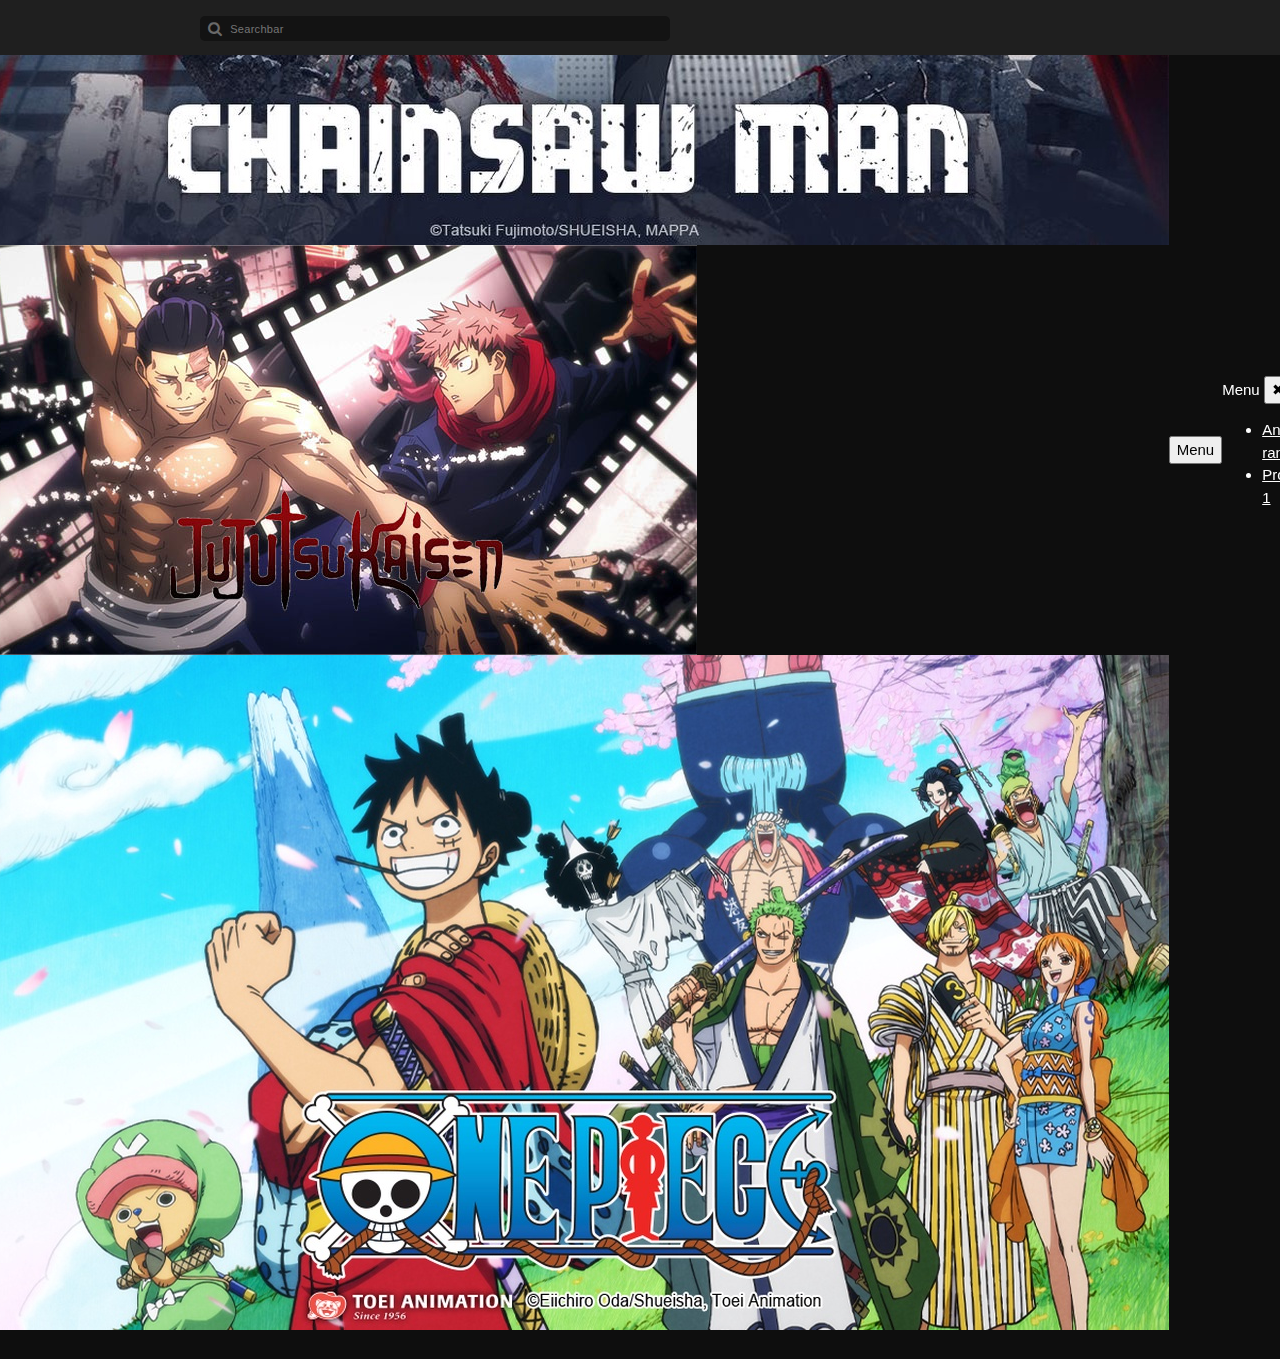
<file: index.html>
<!DOCTYPE html>
<html lang="en">
<head>
  <meta charset="UTF-8">
  <meta name="viewport" content="width=device-width, initial-scale=1.0">
  <title>Home Page</title>
  <link rel="stylesheet" type="text/css" href="styles.css"> <!-- Link to external CSS file -->
  <link rel="stylesheet" href="https://www.w3schools.com/w3css/4/w3.css">
  <link rel="stylesheet" href="https://cdnjs.cloudflare.com/ajax/libs/font-awesome/4.7.0/css/font-awesome.min.css">
</head>
<body>
  <!-- Top grey rectangle   Where search bar is -->
  <div class="Top-rectangle"></div> 

   <!-- Search bar -->
  <div class="search-container">
    <i class="fa fa-search search-icon"></i>
    <input type="text" id="searchInput" class="search-input" placeholder="Searchbar">
  </div>

  <!-- Carousel -->
  <div class="carousel">
    <button class="nav prev" onclick="prevSlide()">&#9664;</button>
    <div class="carousel-images">
        <a href="Search-Links/12 project thing (Just gonna do 1)/index.html" target="_blank" class="carousel-image-a">
            <img src="images/Anime photos not done/Chainsaw man 2.jpe" alt="Image 1" class="carousel-image active">
        </a>
        <a href="Search-Links/Anime-Search/index.html" target="_blank" class="carousel-image-a"> 
            <img src="images/Anime photos not done/Jujutsu kaisen 2.jpg" alt="Image 2" class="carousel-image">
        </a>
        <a href="https://w1.zoro.se/anime-watch/one-piece/episode-1.html" target="_blank" class="carousel-image-a">
            <img src="images/Anime - Photos/One piece.jpe" alt="Image 3" class="carousel-image">
        </a>
    </div>
    <button class="nav next" onclick="nextSlide()">&#9654;</button>
</div>










<!-- Menu Button -->
<button class="menu-button" onclick="toggleMenu()">Menu</button>
      <nav id="menu" class="menu">
          <div class="menu-header">
              <span class="menu-text">Menu</span>
              <button class="close-button" onclick="toggleMenu()">✖</button>
          </div>
          <ul>
          
              <li><a href="Search-Links/Anime-Search/index.html">Anime ranking</a></li>
              <li><a href="Search-Links/12 project thing (Just gonna do 1)/index.html">Project 1</a></li>
              
          </ul>
      </nav>

  


  <script src="script.js"></script>
</body>
</html>
</file>
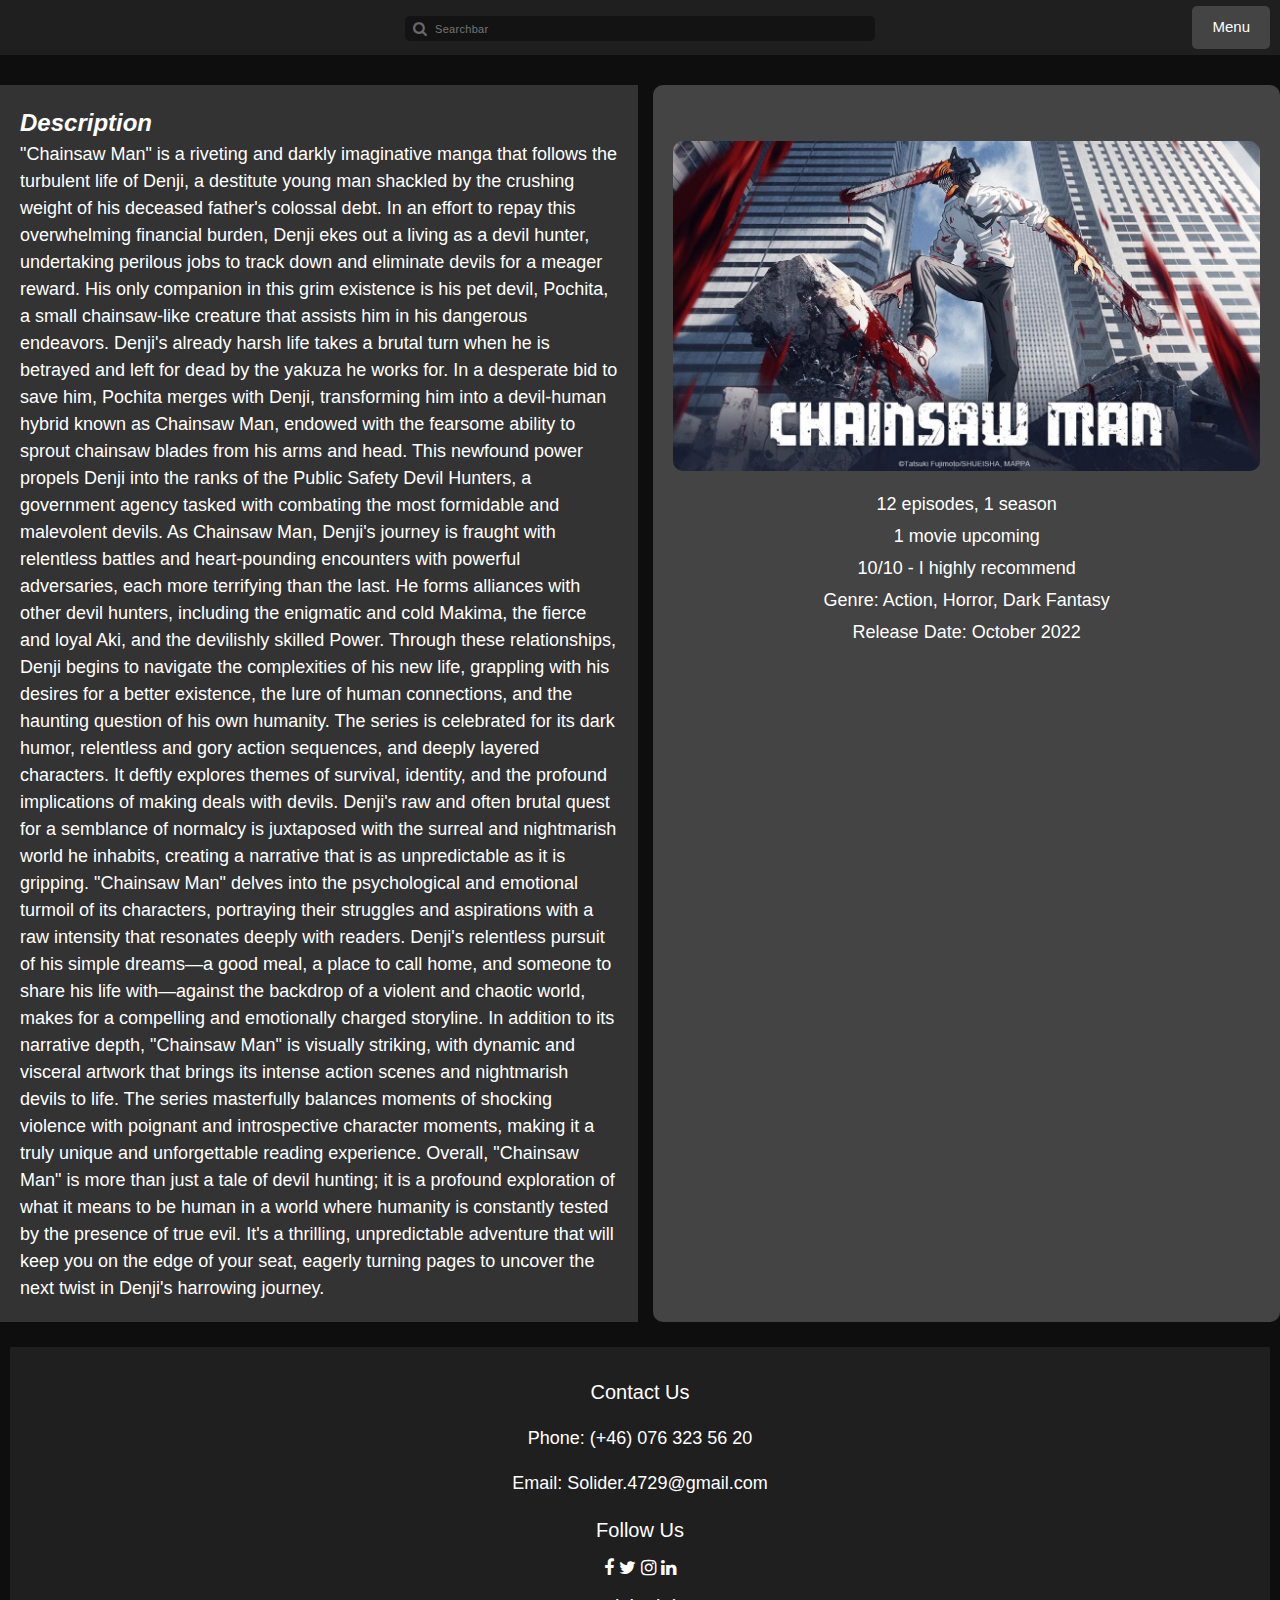
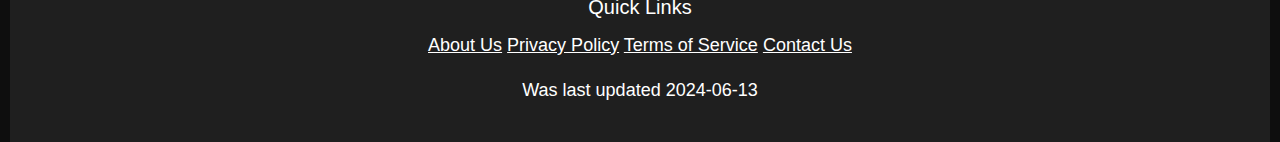
<file: Search-Links/12 project thing (Just gonna do 1)/index.html>
<!DOCTYPE html>
<html lang="en">
<head>
  <meta charset="UTF-8">
  <meta name="viewport" content="width=device-width, initial-scale=1.0">
  <title>Home Page</title>
  <link rel="stylesheet" type="text/css" href="style.css"> <!-- Link to external CSS file -->
  <link rel="stylesheet" href="https://www.w3schools.com/w3css/4/w3.css">
  <link rel="stylesheet" href="https://cdnjs.cloudflare.com/ajax/libs/font-awesome/4.7.0/css/font-awesome.min.css">
</head>
<body>
  <!-- Top grey rectangle   Where search bar is -->
  <div class="Top-rectangle"></div> 

   <!-- Search bar -->
  <div class="search-container">
    <i class="fa fa-search search-icon"></i>
    <input type="text" id="searchInput" class="search-input" placeholder="Searchbar">
  </div>

    <nav>
        <ul class="navigation">
            
        </ul>
    </nav>
    <main>
        <span class="highlight">Description</span><br>
        "Chainsaw Man" is a riveting and darkly imaginative manga that follows the turbulent life of Denji, a destitute young man shackled by the crushing weight of his deceased father's colossal debt. In an effort to repay this overwhelming financial burden, Denji ekes out a living as a devil hunter, undertaking perilous jobs to track down and eliminate devils for a meager reward. His only companion in this grim existence is his pet devil, Pochita, a small chainsaw-like creature that assists him in his dangerous endeavors.

Denji's already harsh life takes a brutal turn when he is betrayed and left for dead by the yakuza he works for. In a desperate bid to save him, Pochita merges with Denji, transforming him into a devil-human hybrid known as Chainsaw Man, endowed with the fearsome ability to sprout chainsaw blades from his arms and head. This newfound power propels Denji into the ranks of the Public Safety Devil Hunters, a government agency tasked with combating the most formidable and malevolent devils.

As Chainsaw Man, Denji's journey is fraught with relentless battles and heart-pounding encounters with powerful adversaries, each more terrifying than the last. He forms alliances with other devil hunters, including the enigmatic and cold Makima, the fierce and loyal Aki, and the devilishly skilled Power. Through these relationships, Denji begins to navigate the complexities of his new life, grappling with his desires for a better existence, the lure of human connections, and the haunting question of his own humanity.

The series is celebrated for its dark humor, relentless and gory action sequences, and deeply layered characters. It deftly explores themes of survival, identity, and the profound implications of making deals with devils. Denji's raw and often brutal quest for a semblance of normalcy is juxtaposed with the surreal and nightmarish world he inhabits, creating a narrative that is as unpredictable as it is gripping.

"Chainsaw Man" delves into the psychological and emotional turmoil of its characters, portraying their struggles and aspirations with a raw intensity that resonates deeply with readers. Denji's relentless pursuit of his simple dreams—a good meal, a place to call home, and someone to share his life with—against the backdrop of a violent and chaotic world, makes for a compelling and emotionally charged storyline.

In addition to its narrative depth, "Chainsaw Man" is visually striking, with dynamic and visceral artwork that brings its intense action scenes and nightmarish devils to life. The series masterfully balances moments of shocking violence with poignant and introspective character moments, making it a truly unique and unforgettable reading experience.

Overall, "Chainsaw Man" is more than just a tale of devil hunting; it is a profound exploration of what it means to be human in a world where humanity is constantly tested by the presence of true evil. It's a thrilling, unpredictable adventure that will keep you on the edge of your seat, eagerly turning pages to uncover the next twist in Denji's harrowing journey.
         
    </main>
    <aside>
        <span class="highlight"></span><br>
        <img src="images/Chainsaw man 2.jpe" alt="" height="330"> 
        <p>12 episodes, 1 season</p>
        <p>1 movie upcoming</p>
        <p>10/10 - I highly recommend</p>
        <p>Genre: Action, Horror, Dark Fantasy</p>
        <p>Release Date: October 2022</p>
    </aside>
    
    <footer>
        <div class="footer-content">
            <div class="footer-section contact-info">
                <h4>Contact Us</h4>
                <p>Phone: (+46) 076 323 56 20</p>
                <p>Email: Solider.4729@gmail.com</p>
            </div>
            <div class="footer-section social-media">
                <h4>Follow Us</h4>   <!--Cool to remember. and looks really cool-->
                <a href="#"><i class="fa fa-facebook"></i></a>
                <a href="#"><i class="fa fa-twitter"></i></a>
                <a href="#"><i class="fa fa-instagram"></i></a>
                <a href="#"><i class="fa fa-linkedin"></i></a>
            </div>
            <div class="footer-section quick-links">
                <h4>Quick Links</h4>
                <a href="#">About Us</a>
                <a href="#">Privacy Policy</a>
                <a href="#">Terms of Service</a>
                <a href="#">Contact Us</a>
            </div>
        </div>
        <div class="footer-bottom"> <!--Cool to remember. and looks really cool-->
            <p><!--&copy;--> Was last updated 2024-06-13</p>      <!-- 2024 Example Company. All rights reserved-->
        </div>
    </footer>
    







    
<!-- Menu Button -->
<button class="menu-button" onclick="toggleMenu()">Menu</button>
<nav id="menu" class="menu">
    <div class="menu-header">
        <span class="menu-text">Menu</span>
        <button class="close-button" onclick="toggleMenu()">✖</button>
    </div>
    <ul>
        <li><a href="../../index.html">Homescreen</a></li>
        <li><a href="../Anime-Search/index.html">Anime ranking</a></li>
        
    </ul>
</nav>




<script src="script.js"></script>
</body>
</html>
</file>
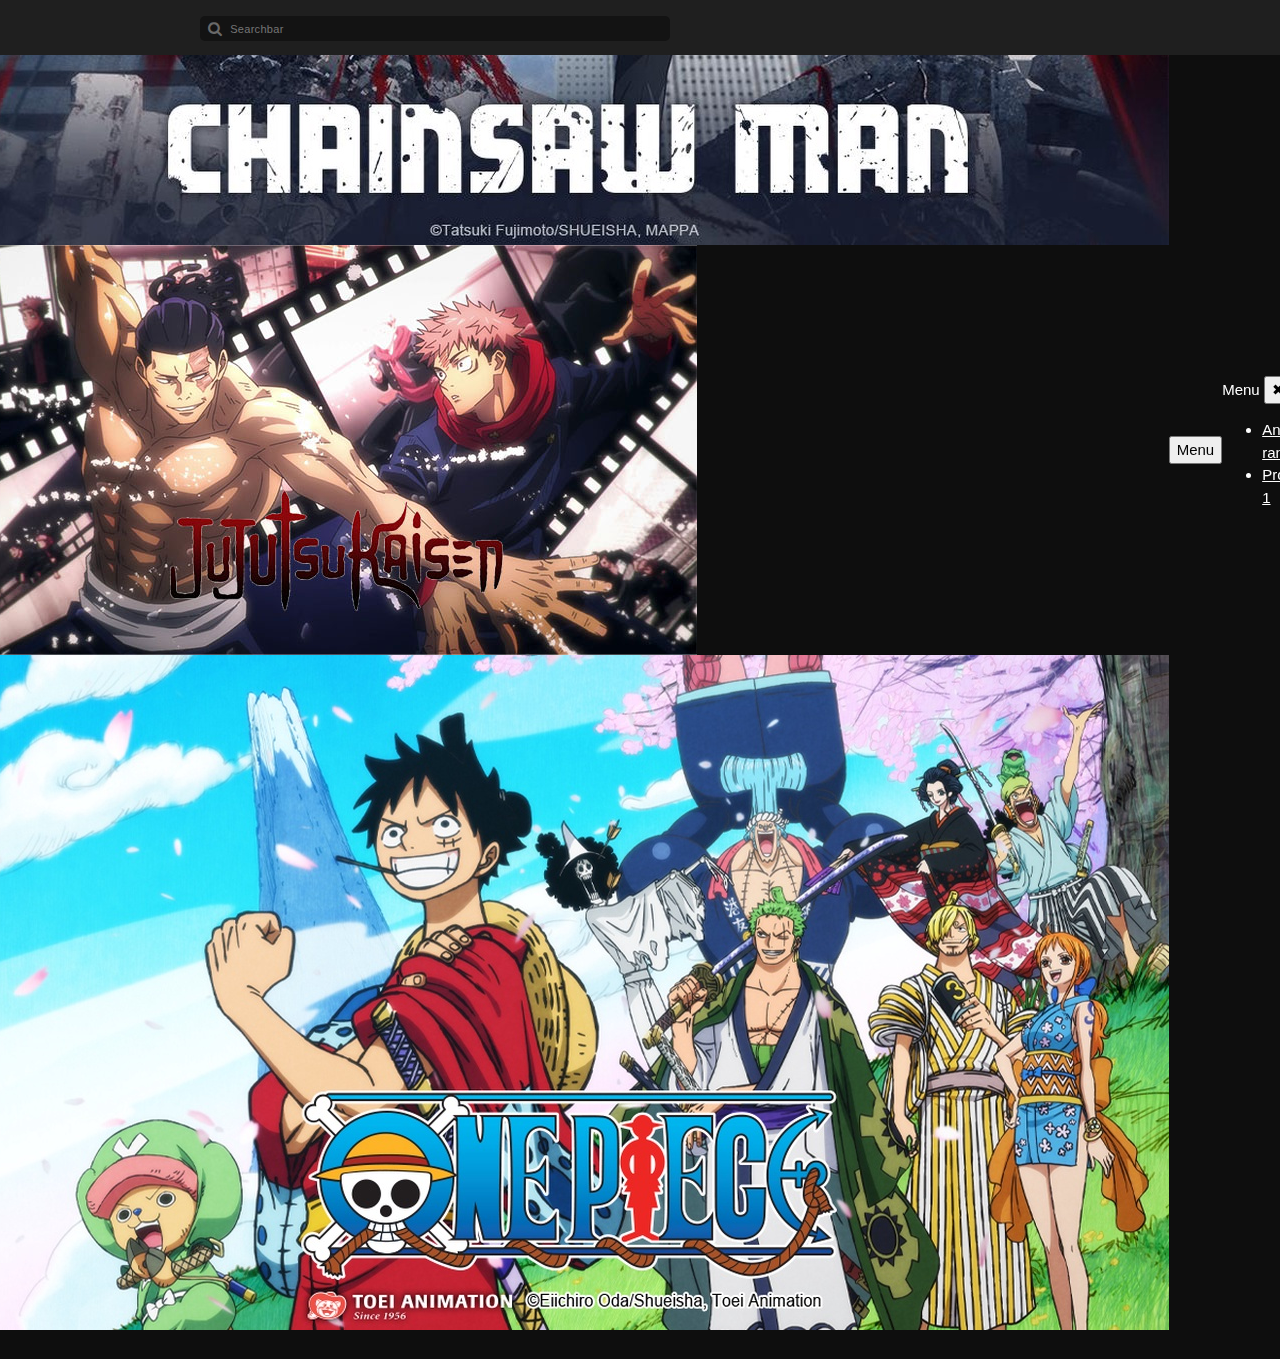
<file: Testing.html>
<!DOCTYPE html>
<html lang="en">
<head>
  <meta charset="UTF-8">
  <meta name="viewport" content="width=device-width, initial-scale=1.0">
  <title>Home Page</title>
  <link rel="stylesheet" type="text/css" href="styles.css"> <!-- Link to external CSS file -->
  <link rel="stylesheet" href="https://www.w3schools.com/w3css/4/w3.css">
  <link rel="stylesheet" href="https://cdnjs.cloudflare.com/ajax/libs/font-awesome/4.7.0/css/font-awesome.min.css">
</head>
<body>
  <!-- Top grey rectangle   Where search bar is -->
  <div class="Top-rectangle"></div> 

   <!-- Search bar -->
  <div class="search-container">
    <i class="fa fa-search search-icon"></i>
    <input type="text" id="searchInput" class="search-input" placeholder="Searchbar">
  </div>

  <!-- Carousel -->
  <div class="carousel">
    <button class="nav prev" onclick="prevSlide()">&#9664;</button>
    <div class="carousel-images">
        <a href="Search-Links/12 project thing (Just gonna do 1)/!Doctype.html" target="_blank" class="carousel-image-a">
            <img src="images/Anime photos not done/Chainsaw man 2.jpe" alt="Image 1" class="carousel-image active">
        </a>
        <a href="Search-Links/Anime-Search/Testing.html" target="_blank" class="carousel-image-a"> 
            <img src="images/Anime photos not done/Jujutsu kaisen 2.jpg" alt="Image 2" class="carousel-image">
        </a>
        <a href="https://w1.zoro.se/anime-watch/one-piece/episode-1.html" target="_blank" class="carousel-image-a">
            <img src="images/Anime - Photos/One piece.jpe" alt="Image 3" class="carousel-image">
        </a>
    </div>
    <button class="nav next" onclick="nextSlide()">&#9654;</button>
</div>










<!-- Menu Button -->
<button class="menu-button" onclick="toggleMenu()">Menu</button>
      <nav id="menu" class="menu">
          <div class="menu-header">
              <span class="menu-text">Menu</span>
              <button class="close-button" onclick="toggleMenu()">✖</button>
          </div>
          <ul>
          
              <li><a href="Search-Links/Anime-Search/Testing.html">Anime ranking</a></li>
              <li><a href="Search-Links/12 project thing (Just gonna do 1)/!Doctype.html">Project 1</a></li>
              
          </ul>
      </nav>

  


  <script src="script.js"></script>
</body>
</html>
</file>
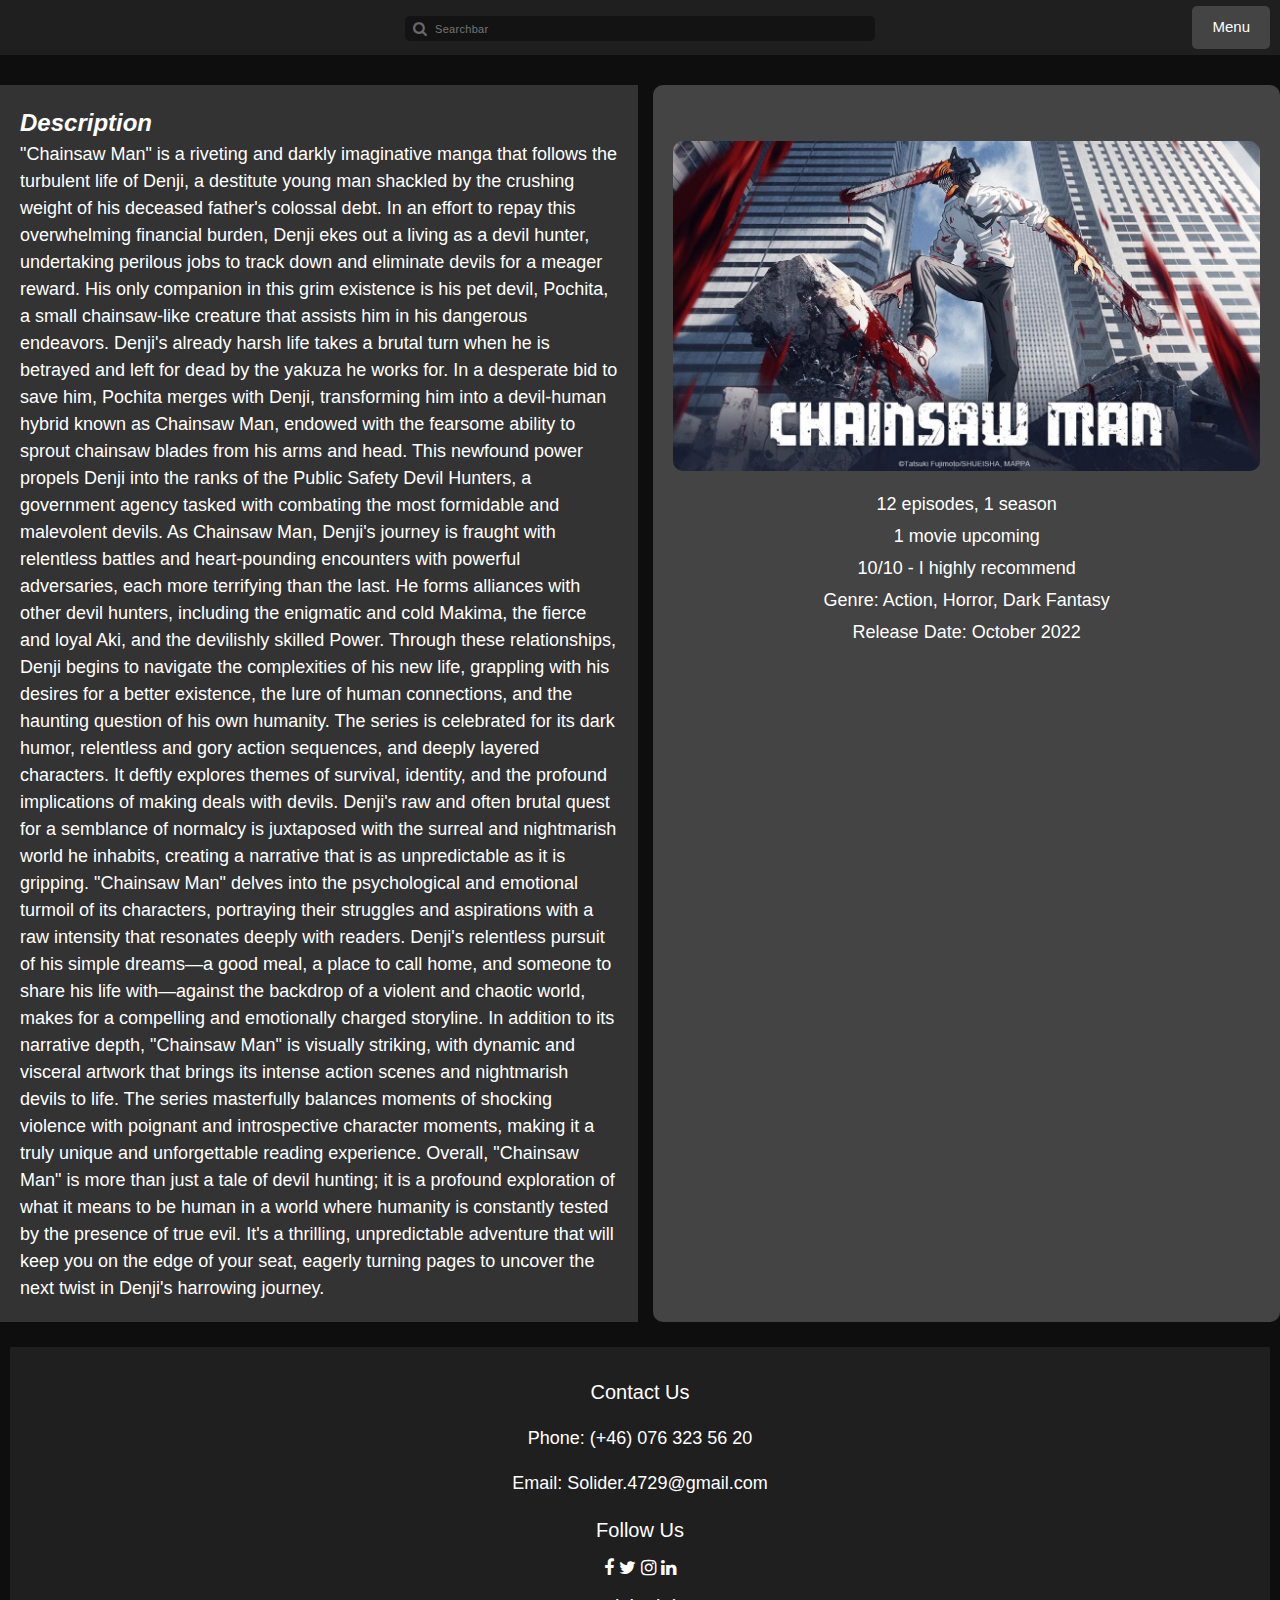
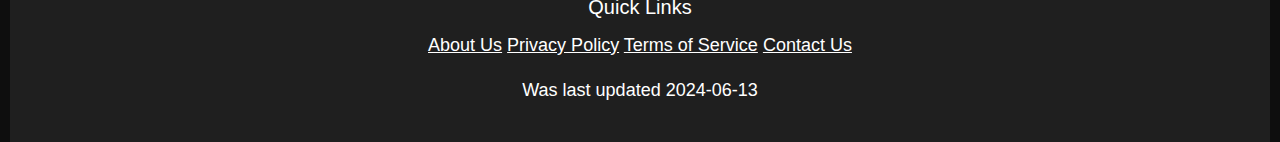
<file: Search-Links/12 project thing (Just gonna do 1)/!Doctype.html>
<!DOCTYPE html>
<html lang="en">
<head>
  <meta charset="UTF-8">
  <meta name="viewport" content="width=device-width, initial-scale=1.0">
  <title>Home Page</title>
  <link rel="stylesheet" type="text/css" href="style.css"> <!-- Link to external CSS file -->
  <link rel="stylesheet" href="https://www.w3schools.com/w3css/4/w3.css">
  <link rel="stylesheet" href="https://cdnjs.cloudflare.com/ajax/libs/font-awesome/4.7.0/css/font-awesome.min.css">
</head>
<body>
  <!-- Top grey rectangle   Where search bar is -->
  <div class="Top-rectangle"></div> 

   <!-- Search bar -->
  <div class="search-container">
    <i class="fa fa-search search-icon"></i>
    <input type="text" id="searchInput" class="search-input" placeholder="Searchbar">
  </div>

    <nav>
        <ul class="navigation">
            
        </ul>
    </nav>
    <main>
        <span class="highlight">Description</span><br>
        "Chainsaw Man" is a riveting and darkly imaginative manga that follows the turbulent life of Denji, a destitute young man shackled by the crushing weight of his deceased father's colossal debt. In an effort to repay this overwhelming financial burden, Denji ekes out a living as a devil hunter, undertaking perilous jobs to track down and eliminate devils for a meager reward. His only companion in this grim existence is his pet devil, Pochita, a small chainsaw-like creature that assists him in his dangerous endeavors.

Denji's already harsh life takes a brutal turn when he is betrayed and left for dead by the yakuza he works for. In a desperate bid to save him, Pochita merges with Denji, transforming him into a devil-human hybrid known as Chainsaw Man, endowed with the fearsome ability to sprout chainsaw blades from his arms and head. This newfound power propels Denji into the ranks of the Public Safety Devil Hunters, a government agency tasked with combating the most formidable and malevolent devils.

As Chainsaw Man, Denji's journey is fraught with relentless battles and heart-pounding encounters with powerful adversaries, each more terrifying than the last. He forms alliances with other devil hunters, including the enigmatic and cold Makima, the fierce and loyal Aki, and the devilishly skilled Power. Through these relationships, Denji begins to navigate the complexities of his new life, grappling with his desires for a better existence, the lure of human connections, and the haunting question of his own humanity.

The series is celebrated for its dark humor, relentless and gory action sequences, and deeply layered characters. It deftly explores themes of survival, identity, and the profound implications of making deals with devils. Denji's raw and often brutal quest for a semblance of normalcy is juxtaposed with the surreal and nightmarish world he inhabits, creating a narrative that is as unpredictable as it is gripping.

"Chainsaw Man" delves into the psychological and emotional turmoil of its characters, portraying their struggles and aspirations with a raw intensity that resonates deeply with readers. Denji's relentless pursuit of his simple dreams—a good meal, a place to call home, and someone to share his life with—against the backdrop of a violent and chaotic world, makes for a compelling and emotionally charged storyline.

In addition to its narrative depth, "Chainsaw Man" is visually striking, with dynamic and visceral artwork that brings its intense action scenes and nightmarish devils to life. The series masterfully balances moments of shocking violence with poignant and introspective character moments, making it a truly unique and unforgettable reading experience.

Overall, "Chainsaw Man" is more than just a tale of devil hunting; it is a profound exploration of what it means to be human in a world where humanity is constantly tested by the presence of true evil. It's a thrilling, unpredictable adventure that will keep you on the edge of your seat, eagerly turning pages to uncover the next twist in Denji's harrowing journey.
         
    </main>
    <aside>
        <span class="highlight"></span><br>
        <img src="images/Chainsaw man 2.jpe" alt="" height="330"> 
        <p>12 episodes, 1 season</p>
        <p>1 movie upcoming</p>
        <p>10/10 - I highly recommend</p>
        <p>Genre: Action, Horror, Dark Fantasy</p>
        <p>Release Date: October 2022</p>
    </aside>
    
    <footer>
        <div class="footer-content">
            <div class="footer-section contact-info">
                <h4>Contact Us</h4>
                <p>Phone: (+46) 076 323 56 20</p>
                <p>Email: Solider.4729@gmail.com</p>
            </div>
            <div class="footer-section social-media">
                <h4>Follow Us</h4>   <!--Cool to remember. and looks really cool-->
                <a href="#"><i class="fa fa-facebook"></i></a>
                <a href="#"><i class="fa fa-twitter"></i></a>
                <a href="#"><i class="fa fa-instagram"></i></a>
                <a href="#"><i class="fa fa-linkedin"></i></a>
            </div>
            <div class="footer-section quick-links">
                <h4>Quick Links</h4>
                <a href="#">About Us</a>
                <a href="#">Privacy Policy</a>
                <a href="#">Terms of Service</a>
                <a href="#">Contact Us</a>
            </div>
        </div>
        <div class="footer-bottom"> <!--Cool to remember. and looks really cool-->
            <p><!--&copy;--> Was last updated 2024-06-13</p>      <!-- 2024 Example Company. All rights reserved-->
        </div>
    </footer>
    







    
<!-- Menu Button -->
<button class="menu-button" onclick="toggleMenu()">Menu</button>
<nav id="menu" class="menu">
    <div class="menu-header">
        <span class="menu-text">Menu</span>
        <button class="close-button" onclick="toggleMenu()">✖</button>
    </div>
    <ul>
        <li><a href="../../Testing.html">Homescreen</a></li>
        <li><a href="../Anime-Search/Testing.html">Anime ranking</a></li>
        
    </ul>
</nav>




<script src="script.js"></script>
</body>
</html>
</file>
<file: styles.css>
body {
  background-color: rgb(14, 14, 14);
  color: #fff;
  font-family: Arial, sans-serif;
  margin: 0;
  padding: 0;
  display: flex;
  justify-content: center;
  align-items: center;
  height: 100vh;
}
.Top-rectangle {
  width: 100%; 
  height: 55px; 
  background-color: rgb(31, 31, 31);
  /* Position the rectangle */
  position: absolute; 
  top: 0px;
  left: 0px; 
}


/* Search bar  */
.search-container {
  padding: 10px 20px;
  border-radius: 0; 
  position: fixed;
  top: 6px;
  left: 34%;
  transform: translateX(-50%);
}

/* Search Icon   -   top: 48%;
  left: 470px;*/
.search-icon {
  position: absolute;
  top: 48%;
  left: 28px; /* Adjust the left position as needed */
  transform: translateY(-50%);
  color: rgb(105, 105, 105);
  z-index: 1; /* Ensure the icon is above the input */
}

.search-input {
  width: 470px; 
  height: 25px;
  padding: 5px 25px 5px 30px; /* Adjust padding to accommodate the icon */
  border: none;
  background-color: #131313;
  color: #fff;
  border-radius: 5px; 
  font-size: 11px;
  letter-spacing: 0.3px; /* Adjust letter-spacing as desired */
}

.search-input:focus {
  outline: none;
}
</file>
<file: Search-Links/12 project thing (Just gonna do 1)/style.css>
body {
  background-color: rgb(14, 14, 14);
  color: #fff;
  font-family: Arial, sans-serif;
  font-size: 16px;
  display: grid;
  height: 100vh;
  grid-template-rows: auto 3fr 1fr; /* Changed 1fr to auto to remove gap */
  grid-template-columns: 2fr 1fr;
  gap: 1rem;
  margin: 0; /* Added to remove default body margin */
  padding-top: 55px; /* Added to account for the height of the Top-rectangle */
}

header, footer {
  padding: 20px;
  margin: 10px;
}

main {
  grid-row: 2/3;
  grid-column: 1/2;
  background-color: #333;
  font-size: 18px;
  padding: 20px; /* Added padding to match header and footer */
}

aside {
  grid-row: 2/3;
  grid-column: 2/3;
  background: #444;
  font-size: 18px;
  padding: 20px; /* Added padding to match header and footer */
}

footer {
  grid-row: 3/4;
  grid-column: 1/3;
  background-color: #1f1f1f;
  font-size: 18px;
  text-align: center;
  padding: 20px; /* Added padding to match main and aside */
}

.Top-rectangle {
  width: 100%;
  height: 55px;
  background-color: rgb(31, 31, 31);
  position: fixed; /* Changed from absolute to fixed */
  top: 0;
  left: 0;
}

.search-container {
  padding: 10px 20px;
  position: fixed;
  top: 6px;
  left: 50%;
  transform: translateX(-50%);
}

.search-icon {
  position: absolute;
  top: 48%;
  left: 28px;
  transform: translateY(-50%);
  color: rgb(105, 105, 105);
  z-index: 1;
}

.search-input {
  width: 470px;
  height: 25px;
  padding: 5px 25px 5px 30px;
  border: none;
  background-color: #131313;
  color: #fff;
  border-radius: 5px;
  font-size: 11px;
  letter-spacing: 0.3px;
}

.search-input:focus {
  outline: none;
}

.highlight {
  font-size: 24px;
  font-weight: bold;
  font-style: italic;
}

.menu-button {
  position: absolute;
  top: 6px;
  right: 10px;
  background-color: #444;
  color: #fff;
  border: none;
  padding: 10px 20px;
  cursor: pointer;
  border-radius: 5px;
  transition: background-color 0.3s;
}

.menu-button:hover {
  background-color: #555;
}

.menu {
  display: none;
  position: fixed;
  top: 0;
  right: 0;
  background-color: #333;
  border-left: 1px solid #444;
  height: 100%;
  width: 200px;
  box-shadow: -2px 0 10px rgba(0, 0, 0, 0.5);
  z-index: 1001;
}

.menu.show-menu {
  display: block;
}

.menu-header {
  display: flex;
  align-items: center;
  justify-content: space-between;
  padding: 10px;
  background-color: #333;
  border-bottom: 1px solid #444;
}

.close-button {
  background-color: #444;
  color: #fff;
  border: none;
  padding: 10px 20px;
  cursor: pointer;
  transition: background-color 0.3s;
}

.close-button:hover {
  background-color: #555;
}

.menu-text {
  color: #fff;
  font-size: 1.2em;
}

.menu ul {
  list-style-type: none;
  padding: 0;
  margin: 0;
  height: calc(100% - 50px);
  display: flex;
  flex-direction: column;
  justify-content: flex-start;
}

.menu li {
  border-bottom: 1px solid #444;
}

.menu li:last-child {
  border-bottom: none;
}

.menu a {
  display: block;
  color: #fff;
  text-decoration: none;
  padding: 15px 20px;
  text-align: center;
}

.menu a:hover {
  background-color: #555;
}

.overlay {
  display: none;
  position: fixed;
  top: 0;
  left: 0;
  width: 100%;
  height: 100%;
  background-color: rgba(0, 0, 0, 0.5);
  z-index: 1000;
}

.overlay.show-overlay {
  display: block;
}




aside {
  grid-row: 2/3;
  grid-column: 2/3;
  background: #444;
  font-size: 18px;
  text-align: center; /* Center align text */
  padding: 20px; /* Add padding for spacing */
  border-radius: 10px; /* Add rounded corners */
  display: flex;
  flex-direction: column;
  align-items: center; /* Center align content vertically */
  justify-content: center; /* Center align content horizontally */
}

aside img {
  margin-bottom: 15px; /* Add spacing below the image */
  border-radius: 10px; /* Optional: Add rounded corners to the image */
}

aside .highlight {
  margin-bottom: 10px; /* Add spacing below the highlight text */
}

aside p {
  margin: 5px 0; /* Add spacing between text lines */
}
</file>
